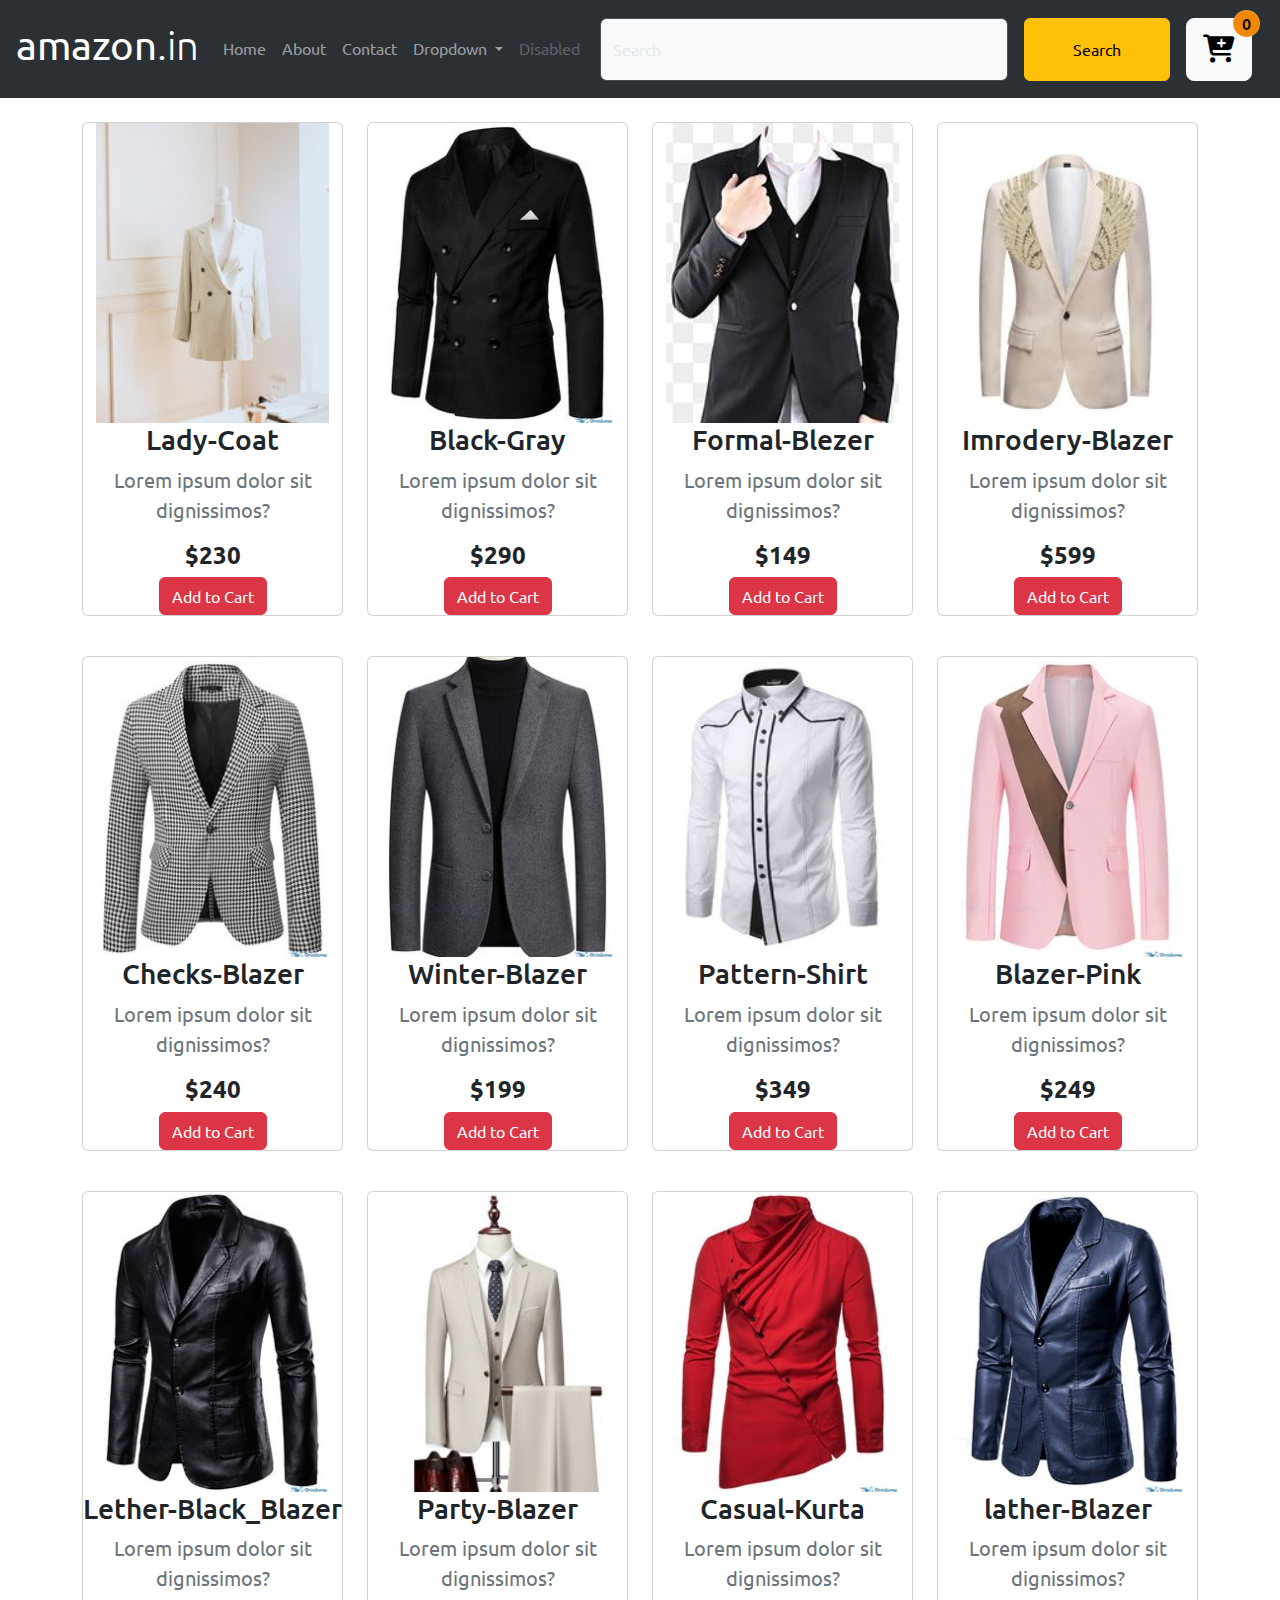
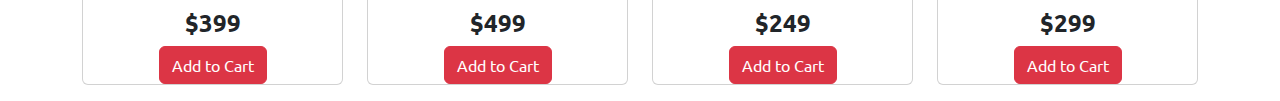
<file: index.html>
<!DOCTYPE html>
<html lang="en">

<head>
    <meta charset="UTF-8">
    <meta name="viewport" content="width=device-width, initial-scale=1.0">
    <title>Add To Cart</title>
    <!-- Our Aos -->
    <link rel="stylesheet" href="https://unpkg.com/aos@next/dist/aos.css" />
    <!-- google font -->
    <link
        href="https://fonts.googleapis.com/css2?family=Nunito+Sans:ital,opsz,wght@0,6..12,200;0,6..12,300;0,6..12,400;0,6..12,500;0,6..12,600;0,6..12,700;0,6..12,800;0,6..12,900;0,6..12,1000;1,6..12,200;1,6..12,300;1,6..12,400;1,6..12,500;1,6..12,600;1,6..12,700;1,6..12,800;1,6..12,900;1,6..12,1000&family=Playfair+Display:ital,wght@0,400;0,500;0,600;0,700;0,800;0,900;1,400;1,500;1,600;1,700;1,800;1,900&family=Poppins:ital,wght@0,100;0,200;0,300;0,400;0,800;0,900;1,100;1,200;1,300;1,700;1,800;1,900&family=Ubuntu:ital,wght@0,300;0,400;0,500;0,700;1,300;1,400;1,500;1,700&display=swap"
        rel="stylesheet">
    <link
        href="https://fonts.googleapis.com/css2?family=Poppins:ital,wght@0,100;0,200;0,300;0,400;0,800;0,900;1,100;1,200;1,300;1,700;1,800;1,900&display=swap"
        rel="stylesheet">
    <link
        href="https://fonts.googleapis.com/css2?family=Nunito+Sans:ital,opsz,wght@0,6..12,200;0,6..12,300;0,6..12,400;0,6..12,500;0,6..12,600;0,6..12,700;0,6..12,800;0,6..12,900;0,6..12,1000;1,6..12,200;1,6..12,300;1,6..12,400;1,6..12,500;1,6..12,600;1,6..12,700;1,6..12,800;1,6..12,900;1,6..12,1000&family=Playfair+Display:ital,wght@0,400;0,500;0,600;0,700;0,800;0,900;1,400;1,500;1,600;1,700;1,800;1,900&family=Poppins:ital,wght@0,100;0,200;0,300;0,400;0,800;0,900;1,100;1,200;1,300;1,700;1,800;1,900&display=swap"
        rel="stylesheet">

    <!-- fontawsome -->
    <link rel="stylesheet" href="asset/css/fontawesome.min.css">
    <link rel="stylesheet" href="asset/css/all.min.css">
    <!-- bootstrap icon -->
    <link rel="stylesheet" href="https://cdn.jsdelivr.net/npm/bootstrap-icons@1.10.5/font/bootstrap-icons.css">
    <!-- bootstrap css -->
    <link rel="stylesheet" href="asset/css/bootstrap.min.css">
    <!-- css -->
    <link rel="stylesheet" href="asset/css/styl.css">
</head>

<body>

    <header id="header">
        
        </header>
    <div class="container">
        <div class="row " id="cadr-list">
            <!-- <div class="col-md-2">
                <div class="card">
                    <div class="pr">
                        <div class="overflow-hidden">
                            <img src="asset/images/3.webp" width="100%" alt="">
                        </div>
                        <h3>Lorem ipsum dolor </h3>
                        <p class="text-secondary fs-5">Lorem ipsum dolor sit amet consectetur adipisicing elit.</p>
                        <h4 class="text-success   ">$240</h4>
                         <span class="text-danger fs-4 fw-bold  ">$200</span><span class="offer text-bg-danger ">Limited Time Offer</span>
                    </div>
                </div>
            </div> -->
        </div>
    </div>


    <!-- bootstrap js -->
    <script src="asset/js/bootstrap.bundle.min.js"></script>
    <script src="https://code.jquery.com/jquery-3.7.1.js"
        integrity="sha256-eKhayi8LEQwp4NKxN+CfCh+3qOVUtJn3QNZ0TciWLP4=" crossorigin="anonymous"></script>
    <!-- AOS -->
    <script src="https://unpkg.com/aos@next/dist/aos.js"></script>
    <script>
        AOS.init();
    </script>
    <!-- main.js -->
    <script src="asset/js/main.js"></script>
</body>

</html>
<script>
    $(this).siblings
</script>
</file>
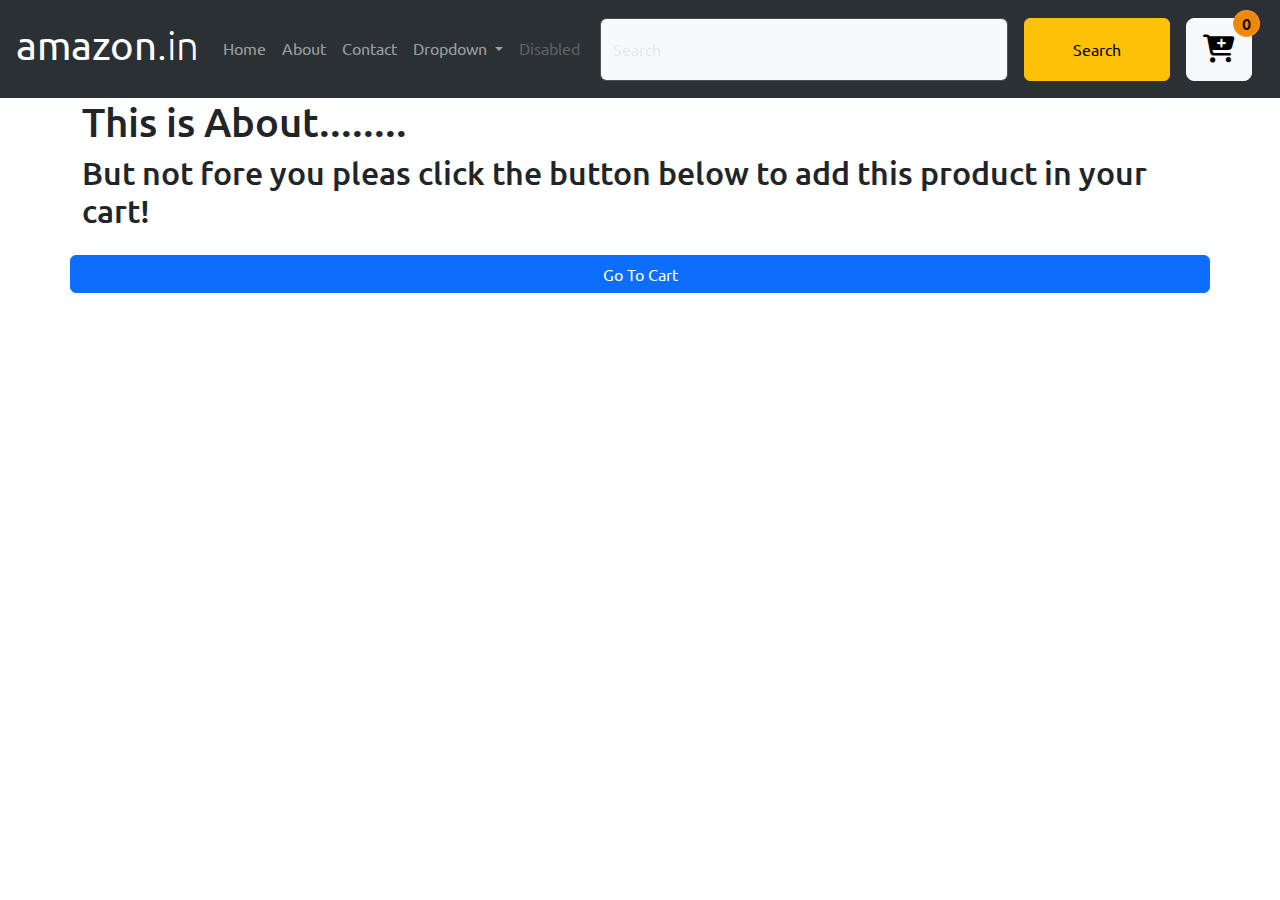
<file: about.html>
<!DOCTYPE html>
<html lang="en">

<head>
    <meta charset="UTF-8">
    <meta name="viewport" content="width=device-width, initial-scale=1.0">
    <title>Add To Cart</title>
    <!-- Our Aos -->
    <link rel="stylesheet" href="https://unpkg.com/aos@next/dist/aos.css" />
    <!-- google font -->
    <link
        href="https://fonts.googleapis.com/css2?family=Nunito+Sans:ital,opsz,wght@0,6..12,200;0,6..12,300;0,6..12,400;0,6..12,500;0,6..12,600;0,6..12,700;0,6..12,800;0,6..12,900;0,6..12,1000;1,6..12,200;1,6..12,300;1,6..12,400;1,6..12,500;1,6..12,600;1,6..12,700;1,6..12,800;1,6..12,900;1,6..12,1000&family=Playfair+Display:ital,wght@0,400;0,500;0,600;0,700;0,800;0,900;1,400;1,500;1,600;1,700;1,800;1,900&family=Poppins:ital,wght@0,100;0,200;0,300;0,400;0,800;0,900;1,100;1,200;1,300;1,700;1,800;1,900&family=Ubuntu:ital,wght@0,300;0,400;0,500;0,700;1,300;1,400;1,500;1,700&display=swap"
        rel="stylesheet">
    <link
        href="https://fonts.googleapis.com/css2?family=Poppins:ital,wght@0,100;0,200;0,300;0,400;0,800;0,900;1,100;1,200;1,300;1,700;1,800;1,900&display=swap"
        rel="stylesheet">
    <link
        href="https://fonts.googleapis.com/css2?family=Nunito+Sans:ital,opsz,wght@0,6..12,200;0,6..12,300;0,6..12,400;0,6..12,500;0,6..12,600;0,6..12,700;0,6..12,800;0,6..12,900;0,6..12,1000;1,6..12,200;1,6..12,300;1,6..12,400;1,6..12,500;1,6..12,600;1,6..12,700;1,6..12,800;1,6..12,900;1,6..12,1000&family=Playfair+Display:ital,wght@0,400;0,500;0,600;0,700;0,800;0,900;1,400;1,500;1,600;1,700;1,800;1,900&family=Poppins:ital,wght@0,100;0,200;0,300;0,400;0,800;0,900;1,100;1,200;1,300;1,700;1,800;1,900&display=swap"
        rel="stylesheet">

    <!-- fontawsome -->
    <link rel="stylesheet" href="asset/css/fontawesome.min.css">
    <link rel="stylesheet" href="asset/css/all.min.css">
    <!-- bootstrap icon -->
    <link rel="stylesheet" href="https://cdn.jsdelivr.net/npm/bootstrap-icons@1.10.5/font/bootstrap-icons.css">
    <!-- bootstrap css -->
    <link rel="stylesheet" href="asset/css/bootstrap.min.css">
    <!-- css -->
    <link rel="stylesheet" href="asset/css/styl.css">
</head>

<body>

    <header id="header">

    </header>
    <div class="container">
        <div class="row " id="cadr-lis">
            <h1>This is About........ </h1>
          <h2>  But not fore you pleas  click the button below to add this product in your cart!</h2>
            <a href="cart.html" class="btn btn-primary mt-3"> Go To Cart </a>
        </div>
        
        <div class="row justify-content-center align-items-start" data-aos="fade-up"></div>
        </div>
    </div>



    <!-- bootstrap js -->
    <script src="asset/js/bootstrap.bundle.min.js"></script>
    <script src="https://code.jquery.com/jquery-3.7.1.js"
        integrity="sha256-eKhayi8LEQwp4NKxN+CfCh+3qOVUtJn3QNZ0TciWLP4=" crossorigin="anonymous"></script>
    <!-- AOS -->
    <script src="https://unpkg.com/aos@next/dist/aos.js"></script>
    <script>
        AOS.init();
    </script>
    <!-- main.js -->
    <script src="asset/js/main.js"></script>
</body>

</html>
<script>
    $(this).siblings
</script>
</file>
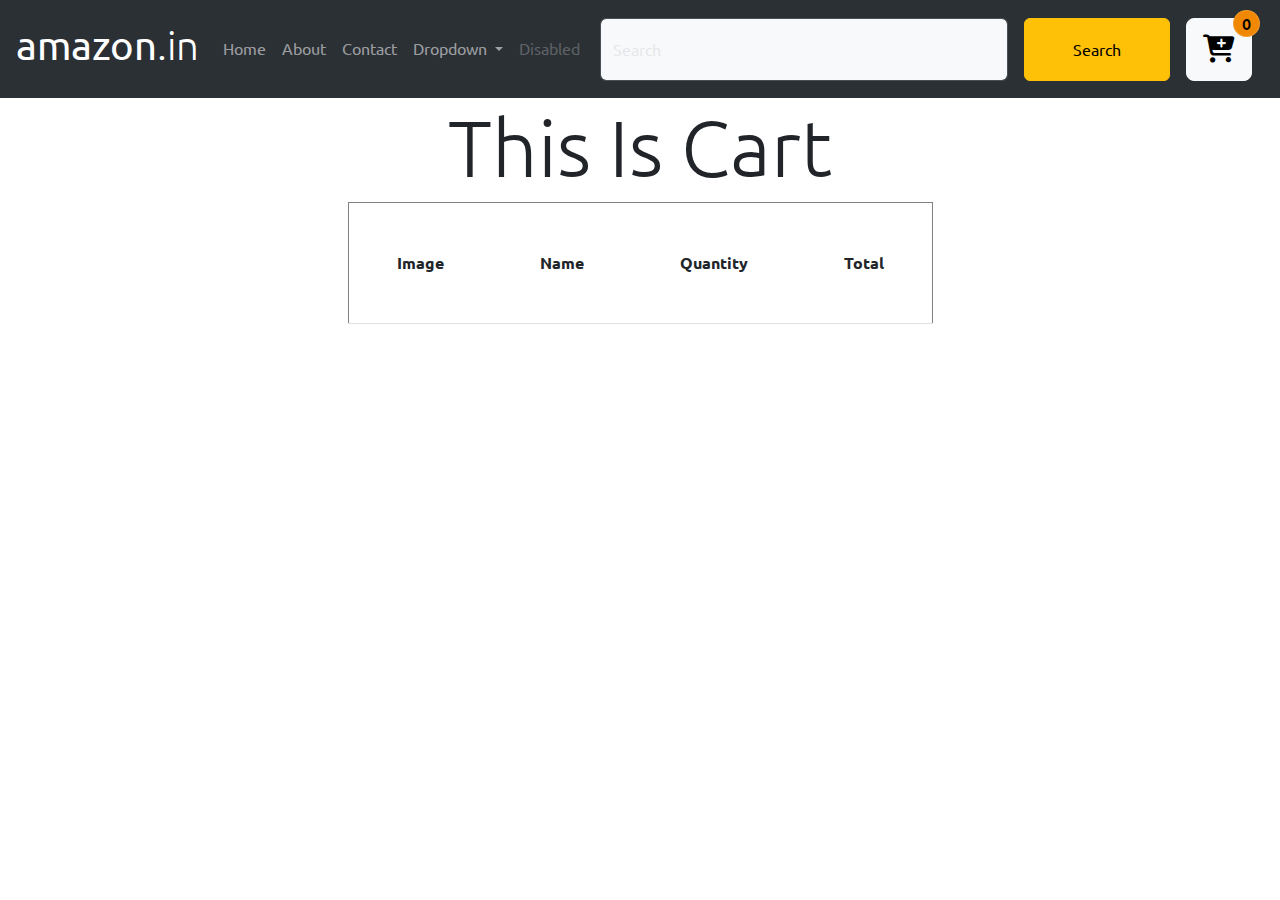
<file: cart.html>
<!DOCTYPE html>
<html lang="en">

<head>
    <meta charset="UTF-8">
    <meta name="viewport" content="width=device-width, initial-scale=1.0">
    <title>Add To Cart</title>
    <!-- Our Aos -->
    <link rel="stylesheet" href="https://unpkg.com/aos@next/dist/aos.css" />
    <!-- google font -->
    <link
        href="https://fonts.googleapis.com/css2?family=Nunito+Sans:ital,opsz,wght@0,6..12,200;0,6..12,300;0,6..12,400;0,6..12,500;0,6..12,600;0,6..12,700;0,6..12,800;0,6..12,900;0,6..12,1000;1,6..12,200;1,6..12,300;1,6..12,400;1,6..12,500;1,6..12,600;1,6..12,700;1,6..12,800;1,6..12,900;1,6..12,1000&family=Playfair+Display:ital,wght@0,400;0,500;0,600;0,700;0,800;0,900;1,400;1,500;1,600;1,700;1,800;1,900&family=Poppins:ital,wght@0,100;0,200;0,300;0,400;0,800;0,900;1,100;1,200;1,300;1,700;1,800;1,900&family=Ubuntu:ital,wght@0,300;0,400;0,500;0,700;1,300;1,400;1,500;1,700&display=swap"
        rel="stylesheet">
    <link
        href="https://fonts.googleapis.com/css2?family=Poppins:ital,wght@0,100;0,200;0,300;0,400;0,800;0,900;1,100;1,200;1,300;1,700;1,800;1,900&display=swap"
        rel="stylesheet">
    <link
        href="https://fonts.googleapis.com/css2?family=Nunito+Sans:ital,opsz,wght@0,6..12,200;0,6..12,300;0,6..12,400;0,6..12,500;0,6..12,600;0,6..12,700;0,6..12,800;0,6..12,900;0,6..12,1000;1,6..12,200;1,6..12,300;1,6..12,400;1,6..12,500;1,6..12,600;1,6..12,700;1,6..12,800;1,6..12,900;1,6..12,1000&family=Playfair+Display:ital,wght@0,400;0,500;0,600;0,700;0,800;0,900;1,400;1,500;1,600;1,700;1,800;1,900&family=Poppins:ital,wght@0,100;0,200;0,300;0,400;0,800;0,900;1,100;1,200;1,300;1,700;1,800;1,900&display=swap"
        rel="stylesheet">

    <!-- fontawsome -->
    <link rel="stylesheet" href="asset/css/fontawesome.min.css">
    <link rel="stylesheet" href="asset/css/all.min.css">
    <!-- bootstrap icon -->
    <link rel="stylesheet" href="https://cdn.jsdelivr.net/npm/bootstrap-icons@1.10.5/font/bootstrap-icons.css">
    <!-- bootstrap css -->
    <link rel="stylesheet" href="asset/css/bootstrap.min.css">
    <!-- css -->
    <link rel="stylesheet" href="asset/css/styl.css">
</head>

<body>

    <header id="header">

    </header>
    <div class="container">
        <div class="row " id="cart-list">
            <div class="col-12 mx-auto ">
                <center>
                    <h1 class="display-1 ">This Is Cart</h1>
                    <table border="1">
                        <thead>
                            <tr class="border-bottom">
                                <th class="p-5">Image</th>
                                <th class="p-5">Name</th>
                                <th class="p-5">Quantity</th>
                                <th class="p-5">Total</th>
                            </tr>
                        </thead>
                        <tbody id="addCart">
                            <!-- <tr>
                                <td></td>
                                <td></td>
                                <td></td>
                                <td></td>
                            </tr> -->
                        </tbody>
                    </table>
                </center>
            </div>
        </div>
    </div>



    <!-- bootstrap js -->
    <script src="asset/js/bootstrap.bundle.min.js"></script>
    <script src="https://code.jquery.com/jquery-3.7.1.js"
        integrity="sha256-eKhayi8LEQwp4NKxN+CfCh+3qOVUtJn3QNZ0TciWLP4=" crossorigin="anonymous"></script>
    <!-- AOS -->
    <script src="https://unpkg.com/aos@next/dist/aos.js"></script>
    <script>
        AOS.init();
    </script>
    <!-- main.js -->
    <script src="asset/js/main.js"></script>
    <!-- <script src="asset/js/cart.js"></script> -->
</body>

</html>
<script>
    let demo = JSON.parse(localStorage.getItem("shoppingCart"))
    var tr = "";
    demo.forEach(cartProduct => {
        tr += `<tr>
                                <td><img src="${cartProduct.img}" style= "width:20px height:20px " class="p-2 object-fit-md-contain " alt=""></td>
                                <td class="fw-bold text-center ">${cartProduct.name}</td>
                                <td class="fw-bold text-center ">${cartProduct.price}</td>
                                <td class="fw-bold text-center ">${cartProduct.qnty}</td>
                            </tr>`;
    });
    document.getElementById("addCart").innerHTML = tr ;

    function count(){
        let demo = JSON.parse(localStorage.getItem("shoppingCart"))
        document.getElementById("count").innerHTML=demo.length;
    }
    count()
   
    // function addToCart(id) {
    //     var name = document.getElementById('pName' + id).innerText;
    //     var price = document.getElementById('pPrice' + id).value;
    //     // console.log(price);

    //     var img = document.getElementById('img0').src;
    //     var qnty = document.getElementById('qty' + id).value;
    //     console.log(qnty);
    //     var product = {
    //         'name': name,
    //         'price': price,
    //         'image': img,
    //         'qnty': qnty
    //     }
    //     if (localStorage.getItem("shoppingCart") == null) {
    //         var products = [];
    //         products.push(product);
    //         localStorage.setItem("shoppingCart", JSON.stringify(products));
    //     } else {
    //         var products = JSON.parse(localStorage.getItem("shoppingCart"));
    //         var exist = false;
    //         for (var i = 0; i < products.length; i++) {
    //             if (products[i].name === name && products[i].price === price) {
    //                 products[i].qnty = parseInt(products[i].qnty) + parseInt(qntly);
    //                 exist = true;
    //                 break;
    //             }
    //         }
    //         if (!exist) {
    //             products.push(product);
    //         }
    //         localStorage.setItem("shoppingCart", JSON.stringify(products))
    //     }
    //     showCart();
    // }

</script>
<!-- function AddCart(i){
    var count= document.querySelectorAll('.fa-solid fa-cart-plus')[1].nextElementSibling.innerText;
    
    if (isInArray(i)) {
        
        alert("This item is already in your cart");
    } else {
        var card = document.getElementsByClassName('col-md-3')[i];
        var clone = card.cloneNode(true);
        document.getElementById('shopping_cart').appendChild(clone);
        document.querySelectorAll(".fa-solid fa-trash")[count -  1].addEventListener('click', function () { deleteItem(this) });
        console.log(count);
        document.querySelectorAll('.fa-solid fa-trash')[count - 1].addEventListener('click', function () {
            removeItemFromCard(this , i );
        });
        updateCount();
    }
};

function removeItemFromCard(element , i ){
    element.parentElement.parentElement.parentElement.remove();
    products.splice(i , 1);
    updateLocalStorage();
    updateCount();
}

//update local storage when add to cart button clicked
function updateLocalStorage(){
    localStorage.setItem('product' , JSON.stringify(products));
}

//checking whether the given number is in array or not
function isInArray(num) {
    return products.indexOf(num) != -1 ;
}

function updateCount() {
    var sum = 0;
    for (let i = 0; i < products.length; i++) {
        sum += Number(document.getElementsByClassName('card')[i].style.display !== 'none');
    }
    document.querySelectorAll('.fa-solid fa-cart')[0].nextElementSibling.innerHTML = sum;
} -->
</file>
<file: asset/css/styl.css>
* {
  margin: 0;
  padding: 0;
  box-sizing: border-box;
  font-family: "Nunito Sans", sans-serif;
  font-family: "Playfair Display", serif;
  font-family: "Poppins", sans-serif;
  font-family: "Ubuntu", sans-serif;
}
img {
  width: 90%;
  object-fit: contain !important;
}
img:hover {
  transform: scale(108%);
  overflow: hidden;
  transition: all linear 0.3s;
}
p:hover {
  text-decoration: underline;
  transition: all linear 2s;
  color: rgba(128, 128, 128, 0.405);
  cursor: pointer;
}
span , .offer{
  display: none;
}
.count{
  position: absolute;
  top: 10px;
  right: 20px;
  padding:  3px 8px !important;
  background-color: #f08804 !important;
  color: #000 !important;
  float: right;
  border: 1px solid rgba(255, 255, 255, 0.151);
  border-radius: 100%;
}
</file>
